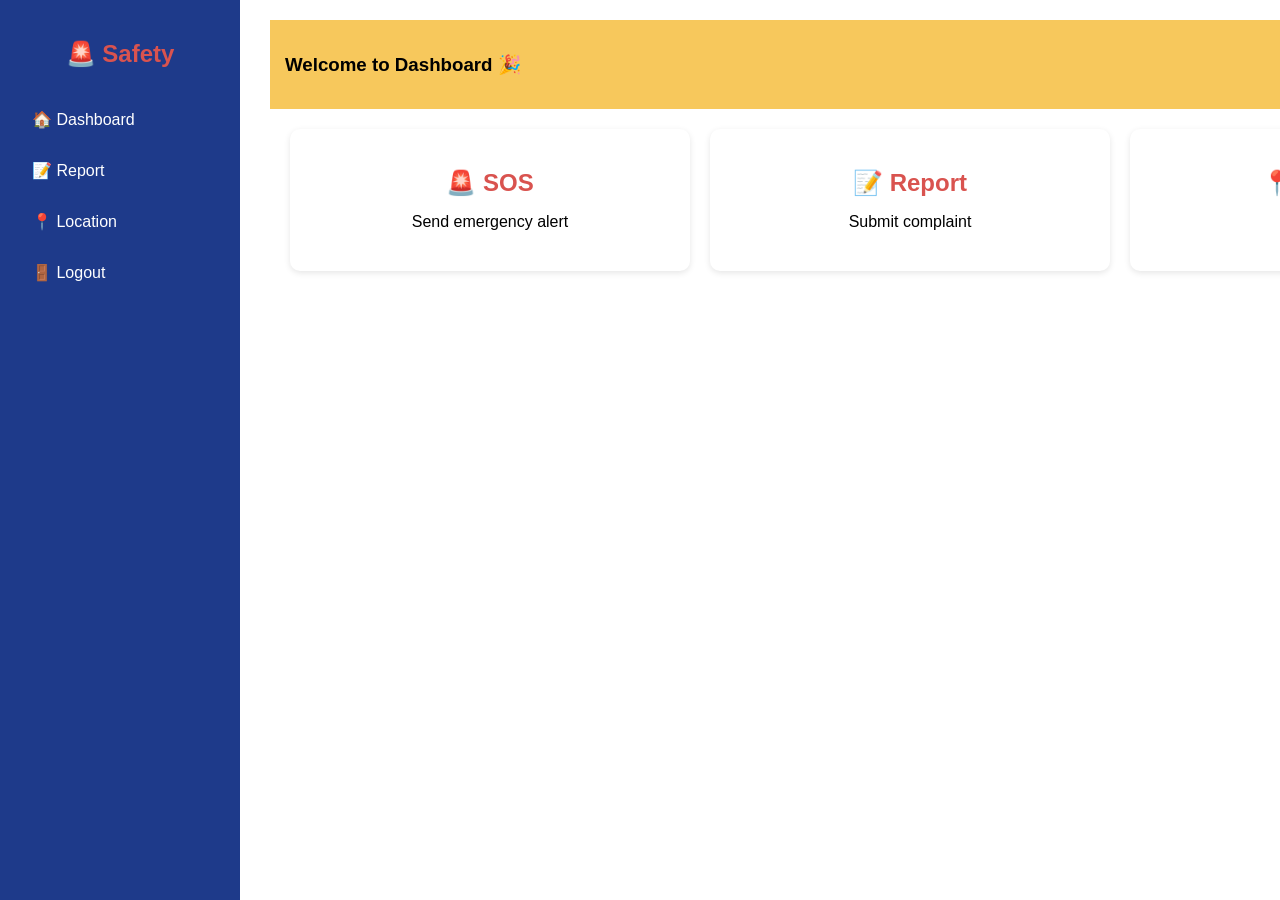
<file: dashboard.html>
<!DOCTYPE html>
<html>
<head>
  <meta name="viewport" content="width=device-width, initial-scale=1.0">
  <title>Dashboard</title>
   <link rel="stylesheet" href="CSS/style.css">
 </head>

<body>

<div class="sidebar">
  <h2>🚨 Safety</h2>
  <a href="#">🏠 Dashboard</a>
  <a href="complaint.html">📝 Report</a>
  <a href="#">📍 Location</a>
  <a href="#" onclick="logout()">🚪 Logout</a>
</div>

<div class="main">
<div class="navbar">
    <h3>Welcome to Dashboard 🎉</h3>
  </div>

<div class="cards">
<div class="card" onclick="sendSOS()">
      <h2>🚨 SOS</h2>
      <p>Send emergency alert</p>
    </div>

    <div class="card" onclick="goToComplaint()">
      <h2>📝 Report</h2>
      <p>Submit complaint</p>
    </div>

    <div class="card" onclick="sendLocation()">
      <h2>📍 Location</h2>
      <p>Track location</p>
    </div>

  </div>

</div>






<script type="module" src="JS/dashboard.js"></script>

</body>
</html>
</file>
<file: CSS/style.css>
body {
  margin: 0;
  font-family: Arial, sans-serif;
  background-color:#ffff;
  height: 100vh;
 }
.home{
    display: flex;
  justify-content: center;
  align-items: center;
  margin-top: 200px;
}
.container {
  text-align: center;
  background:#F1E2E2;
 padding: 40px;
  border-radius: 15px;
  color: black;
}
h1 {
  font-size: 32px;
  margin-bottom: 10px;
}
p {
  margin-bottom: 20px;
}
.buttons button {
  padding: 10px 20px;
  margin: 10px;
  border: none;
  border-radius: 8px;
  background: #ff4d4d;
  color: white;
  cursor: pointer;
  font-size: 16px;
}
.buttons button:hover {
  background: #cc0000;
}
/* -------login and signup----- */
.form-container {
  width: 350px;
 margin: auto;
  margin-top: 200px;
  padding: 30px;
  background: rgba(0, 0, 0, 0.6);
  border-radius: 12px;
  text-align: center;
  color: white;
}
.form-container input {
  width: 90%;
  padding: 10px;
  margin: 10px 0;
  border: none;
  border-radius: 6px;
  outline: none;
}
.form-container button {
  width: 100%;
  padding: 10px;
  background: #ff4d4d;
  color: white;
  border: none;
  border-radius: 6px;
  cursor: pointer;
}
.form-container button:hover {
  background: #cc0000;
}
.form-container a {
  color: #fff;
  text-decoration: none;
  font-size: 14px;
}
.form-container a:hover {
  text-decoration: underline;
}

/* -------dashboard------- */
.sidebar {
  position: fixed;
  width: 220px;
  height: 100%;
  background: linear-gradient(180deg, #111, #333);
  color: white;
  padding-top: 20px;
  padding-left: 10px;
}
.sidebar h2 {
  text-align: center;
  margin-bottom: 20px;
}
.sidebar a {
  display: block;
  padding: 12px;
  color: white;
  text-decoration: none;
  transition: 0.3s;
}
.sidebar a:hover {
  background: #ff4d4d;
}
/* Main */
.main {
  margin-left: 220px;
}
/* Navbar */
.navbar {
  /* background: linear-gradient(90deg, #ff4d4d, #ff1a1a); */
  background-color: #F7C85C;
  color: black;
  padding: 15px;
  }
/* Cards */
.cards {
  display: flex;
  gap: 20px;
  padding: 20px;
}
.card {
  flex: 1;
  background: white;
  padding: 25px;
  border-radius: 12px;
  text-align: center;
  cursor: pointer;
  box-shadow: 0 4px 10px rgba(0,0,0,0.1);
  transition: 0.3s;
}
.card:hover {
  transform: translateY(-5px);
}
.card h2 {
  margin-bottom: 10px;
}
/* ----complaint------- */
   .complaint{
      display : flex;
    justify-content : center;
    align-items : center;
    margin-top: 50px;
   }
  .container{
    background : #fff;
    padding : 30px;
    border-radius : 12px;
    width : 350px;
    box-shadow: 0 4px 12px rgba(0,0,0,0.1);
    align-items: center;
  }
  h2{
    text-align : center;
    margin-bottom : 20px;
    color : #d9534f;
  } 
   input, textarea, select{
    width : 100%;
    padding : 10px;
    margin : 8px 0;
    border : 1px solid #ccc;
    border-radius : 8px;
    font-size : 16px;
  }
  textarea{
    height : 80px;
    resize : none;
  }
  button{
    width : 100%;
    padding : 10px;
    background : #d9534f;
    border : none;
    border-radius : 8px;
    color : #fff;
    font-size : 16px;
    cursor : pointer;
  }
  button:hover{
    opacity : 0.9;
  }
 /* -----admin------ */
    .sidebar{
        width : 200px;
        background : #1e3a8a;
        color : white;
        height : 100vh;
        padding : 20px;
        position : fixed;
    }
   .sidebar h2{
    text-align : center;
    margin-bottom : 30px;
   }
   .sidebar a{
    text-decoration : none;
    display : block;
    padding : 12px;
    color : white;
    margin : 8px 0;
    border-radius : 5px;
   }
   .sidebar a:hover{
    background : #3b82f6;
   }
   .main{
    margin-left : 250px;
    padding : 20px;
    width : 100%;
   } 
    .header{
    font-size : 22px;
    margin-bottom : 30px;
    font-weight : bold;
   }
   .cards{
    display : flex;
    gap : 20px;
    flex-wrap : wrap;
   }
   .card{
    background : white;
    padding : 20px;
    width : 200px;
    border-radius : 10px;
    box-shadow : 0px 2px 6px rgba(0,0,0,0.1);
    text-align : center;
   }
   .card h3{
    margin-bottom : 10px;
    color : #1e3a8a;
   }
   .btn{
    width : 300px;
    padding : 10px;
    background : #d9534f;
    border : none;
    border-radius : 8px;
    color : #fff;
    font-size : 16px;
    cursor : pointer;
   }
   .btn:hover{
    background : #3b82f6;
   }

   /* -----small screen----- */
   /* 📱 Mobile view */
@media (max-width: 768px) {

  /* Sidebar hide */
  .sidebar {
    width: 100%;
    height: auto;
    position: relative;
  }

  .sidebar a {
    display: inline-block;
    padding: 10px;
  }

  /* Main full width */
  .main {
    margin-left: 0;
  }

  /* Navbar */
  .navbar {
    text-align: center;
  }

  /* Cards stack */
  .cards {
    flex-direction: column;
  }

  /* Form container */
  .form-container {
    width: 70%;
    margin-top: 200px;
  }

  /* Buttons */
  button {
    width: 100%;
  }

}
</file>
